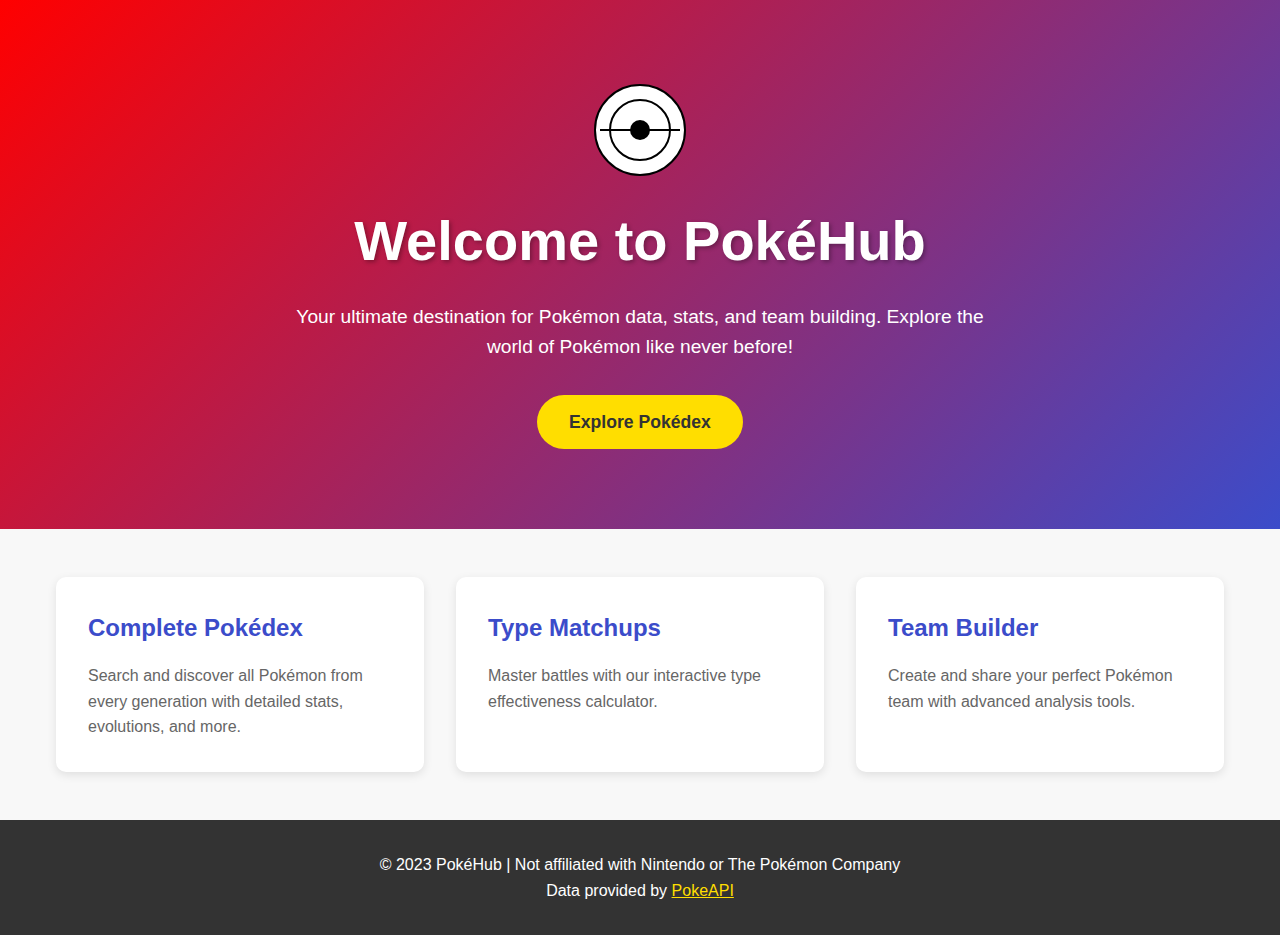
<file: index.html>
<!DOCTYPE html>
<html lang="en">
<head>
    <meta charset="UTF-8">
    <meta name="viewport" content="width=device-width, initial-scale=1.0">
    <title>PokéHub | Ultimate Pokémon Resource</title>
    <style>
        :root {
            --pokemon-red: #FF0000;
            --pokemon-blue: #3B4CCA;
            --pokemon-yellow: #FFDE00;
        }
        * {
            margin: 0;
            padding: 0;
            box-sizing: border-box;
            font-family: 'Arial', sans-serif;
        }
        body {
            background-color: #f8f8f8;
            color: #333;
            line-height: 1.6;
        }
        .hero {
            background: linear-gradient(135deg, var(--pokemon-red), var(--pokemon-blue));
            color: white;
            text-align: center;
            padding: 5rem 1rem;
            position: relative;
            overflow: hidden;
        }
        .hero h1 {
            font-size: 3.5rem;
            margin-bottom: 1rem;
            text-shadow: 2px 2px 4px rgba(0, 0, 0, 0.3);
        }
        .hero p {
            font-size: 1.2rem;
            max-width: 700px;
            margin: 0 auto 2rem;
        }
        .cta-button {
            display: inline-block;
            background-color: var(--pokemon-yellow);
            color: #333;
            padding: 0.8rem 2rem;
            border-radius: 50px;
            text-decoration: none;
            font-weight: bold;
            font-size: 1.1rem;
            transition: transform 0.3s, box-shadow 0.3s;
        }
        .cta-button:hover {
            transform: translateY(-3px);
            box-shadow: 0 5px 15px rgba(0, 0, 0, 0.2);
        }
        .features {
            max-width: 1200px;
            margin: 3rem auto;
            padding: 0 1rem;
            display: grid;
            grid-template-columns: repeat(auto-fit, minmax(300px, 1fr));
            gap: 2rem;
        }
        .feature-card {
            background: white;
            border-radius: 10px;
            padding: 2rem;
            box-shadow: 0 3px 10px rgba(0, 0, 0, 0.1);
            transition: transform 0.3s;
        }
        .feature-card:hover {
            transform: translateY(-5px);
        }
        .feature-card h2 {
            color: var(--pokemon-blue);
            margin-bottom: 1rem;
        }
        .feature-card p {
            color: #666;
        }
        footer {
            text-align: center;
            padding: 2rem;
            background-color: #333;
            color: white;
        }
        .pokeball {
            width: 100px;
            height: 100px;
            margin: 0 auto 1rem;
            animation: float 3s ease-in-out infinite;
        }
        @keyframes float {
            0%, 100% { transform: translateY(0); }
            50% { transform: translateY(-10px); }
        }
    </style>
</head>
<body>
    <div class="hero">
        <div class="pokeball">
            <svg viewBox="0 0 100 100" xmlns="http://www.w3.org/2000/svg">
                <circle cx="50" cy="50" r="45" fill="white" stroke="black" stroke-width="2"/>
                <circle cx="50" cy="50" r="30" fill="white" stroke="black" stroke-width="2"/>
                <path d="M 10 50 H 90" stroke="black" stroke-width="2"/>
                <circle cx="50" cy="50" r="10" fill="black"/>
            </svg>
        </div>
        <h1>Welcome to PokéHub</h1>
        <p>Your ultimate destination for Pokémon data, stats, and team building. Explore the world of Pokémon like never before!</p>
        <a href="poki.html" class="cta-button">Explore Pokédex</a>
    </div>

    <div class="features">
        <div class="feature-card">
            <h2>Complete Pokédex</h2>
            <p>Search and discover all Pokémon from every generation with detailed stats, evolutions, and more.</p>
        </div>
        <div class="feature-card">
            <h2>Type Matchups</h2>
            <p>Master battles with our interactive type effectiveness calculator.</p>
        </div>
        <div class="feature-card">
            <h2>Team Builder</h2>
            <p>Create and share your perfect Pokémon team with advanced analysis tools.</p>
        </div>
    </div>

    <footer>
        <p>© 2023 PokéHub | Not affiliated with Nintendo or The Pokémon Company</p>
        <p>Data provided by <a href="https://pokeapi.co/" style="color: var(--pokemon-yellow);">PokeAPI</a></p>
    </footer>
</body>
</html>
</file>
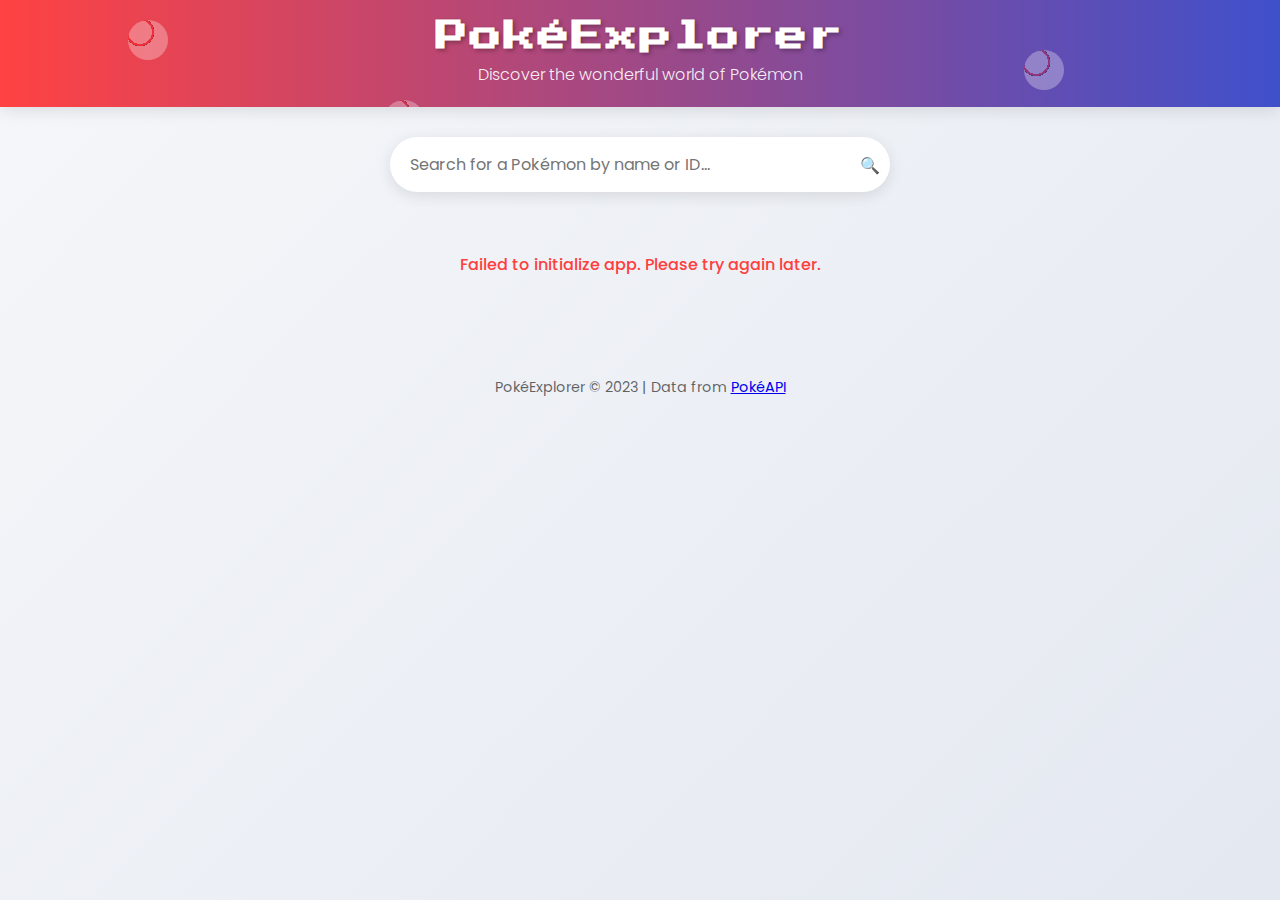
<file: poki.html>
<!DOCTYPE html>
<html lang="en">
<head>
    <meta charset="UTF-8">
    <meta name="viewport" content="width=device-width, initial-scale=1.0">
    <title>PokéExplorer | Discover the World of Pokémon</title>
    <link rel="stylesheet"  href="https://fonts.googleapis.com/css2?family=Poppins:wght@300;400;500;600;700&family=Press+Start+2P&display=swap">
    <link rel="stylesheet" href="styles.css">
</head>
<body>
    <header>
        <div class="container">
            <h1>PokéExplorer</h1>
            <p class="subtitle">Discover the wonderful world of Pokémon</p>
        </div>
        
        <!-- Decorative floating Pokéballs -->
        <div class="pokeball-decoration" style="top: 20px; left: 10%; animation-delay: 0s;"></div>
        <div class="pokeball-decoration" style="top: 50px; left: 80%; animation-delay: 1s;"></div>
        <div class="pokeball-decoration" style="top: 100px; left: 30%; animation-delay: 2s;"></div>
    </header>

    <main class="container">
        <div class="search-container">
            <input type="text" id="pokemon-search" placeholder="Search for a Pokémon by name or ID...">
            <div class="search-icon">🔍</div>
        </div>

        <div id="pokemon-grid">
            <!-- Initial loading state -->
            <div class="loading">
                <div class="spinner"></div>
                <p>Loading Pokémon...</p>
            </div>
        </div>
    </main>

    <footer>
        <p>PokéExplorer &copy; 2023 | Data from <a href="https://pokeapi.co/" target="_blank">PokéAPI</a></p>
    </footer>

    <script src="scripts.js">
       
    </script>
</body>
</html>
</file>
<file: styles.css>
:root {
    --primary: #ff3e3e;
    --secondary: #3b4cca;
    --light: #f8f8f8;
    --dark: #333;
    --shadow: 0 4px 15px rgba(0, 0, 0, 0.1);
    --transition: all 0.3s ease;
}

* {
    margin: 0;
    padding: 0;
    box-sizing: border-box;
}

body {
    font-family: 'Poppins', sans-serif;
    background: linear-gradient(135deg, #f5f7fa 0%, #e4e8f0 100%);
    color: var(--dark);
    min-height: 100vh;
    padding-bottom: 50px;
}

header {
    background: linear-gradient(to right, var(--primary), var(--secondary));
    color: white;
    padding: 20px 0;
    text-align: center;
    box-shadow: var(--shadow);
    position: relative;
    overflow: hidden;
    z-index: 1;
}

header::before {
    content: "";
    position: absolute;
    top: 0;
    left: 0;
    right: 0;
    bottom: 0;
    background: url('data:image/svg+xml;utf8,<svg xmlns="http://www.w3.org/2000/svg" viewBox="0 0 100 100" preserveAspectRatio="none"><path fill="rgba(255,255,255,0.1)" d="M0,0 L100,0 L100,100 L0,100 Z" /></svg>');
    background-size: 30px 30px;
    opacity: 0.2;
    z-index: -1;
}

h1 {
    font-family: 'Press Start 2P', cursive;
    font-size: 2rem;
    margin-bottom: 10px;
    text-shadow: 2px 2px 4px rgba(0, 0, 0, 0.3);
    letter-spacing: 2px;
}

.subtitle {
    font-weight: 300;
    opacity: 0.9;
}

.container {
    max-width: 1200px;
    margin: 0 auto;
    padding: 0 20px;
}

.search-container {
    display: flex;
    justify-content: center;
    margin: 30px 0;
    position: relative;
}

#pokemon-search {
    width: 100%;
    max-width: 500px;
    padding: 15px 20px;
    border: none;
    border-radius: 50px;
    font-size: 1rem;
    box-shadow: var(--shadow);
    transition: var(--transition);
    padding-right: 50px;
    font-family: inherit;
}

#pokemon-search:focus {
    outline: none;
    box-shadow: 0 4px 20px rgba(0, 0, 0, 0.15);
    transform: translateY(-2px);
}

.search-icon {
    position: absolute;
    right: 340px;
    top: 50%;
    transform: translateY(-50%);
    color: var(--primary);
    pointer-events: none;
}

#pokemon-grid {
    display: grid;
    grid-template-columns: repeat(auto-fill, minmax(280px, 1fr));
    gap: 25px;
    margin-top: 30px;
}

.pokemon-card {
    background: white;
    border-radius: 15px;
    overflow: hidden;
    box-shadow: var(--shadow);
    transition: var(--transition);
    cursor: pointer;
    position: relative;
    transform: translateY(0);
    opacity: 0;
    animation: fadeInUp 0.5s ease forwards;
}

@keyframes fadeInUp {
    from {
        opacity: 0;
        transform: translateY(20px);
    }
    to {
        opacity: 1;
        transform: translateY(0);
    }
}

.pokemon-card:hover {
    transform: translateY(-5px);
    box-shadow: 0 10px 25px rgba(0, 0, 0, 0.15);
}

.pokemon-image {
    width: 100%;
    height: 200px;
    object-fit: contain;
    background: linear-gradient(135deg, #f5f7fa 0%, #e4e8f0 100%);
    padding: 20px;
    transition: var(--transition);
}

.pokemon-card:hover .pokemon-image {
    transform: scale(1.05);
}

.pokemon-info {
    padding: 20px;
    position: relative;
}

.pokemon-info h2 {
    margin-bottom: 5px;
    color: var(--secondary);
    font-weight: 600;
}

.pokemon-id {
    position: absolute;
    top: -15px;
    right: 20px;
    background: var(--primary);
    color: white;
    width: 40px;
    height: 40px;
    border-radius: 50%;
    display: flex;
    align-items: center;
    justify-content: center;
    font-weight: bold;
    box-shadow: 0 3px 10px rgba(0, 0, 0, 0.2);
}

.pokemon-types {
    display: flex;
    gap: 8px;
    margin: 10px 0;
    flex-wrap: wrap;
}

.type-badge {
    padding: 5px 12px;
    border-radius: 20px;
    font-size: 0.8rem;
    font-weight: 500;
    color: white;
    text-shadow: 0 1px 2px rgba(0, 0, 0, 0.2);
}

/* Type colors */
.normal { background: #A8A878; }
.fire { background: #F08030; }
.water { background: #6890F0; }
.electric { background: #F8D030; }
.grass { background: #78C850; }
.ice { background: #98D8D8; }
.fighting { background: #C03028; }
.poison { background: #A040A0; }
.ground { background: #E0C068; }
.flying { background: #A890F0; }
.psychic { background: #F85888; }
.bug { background: #A8B820; }
.rock { background: #B8A038; }
.ghost { background: #705898; }
.dragon { background: #7038F8; }
.dark { background: #705848; }
.steel { background: #B8B8D0; }
.fairy { background: #EE99AC; }

.pokemon-stats {
    display: grid;
    grid-template-columns: repeat(3, 1fr);
    gap: 10px;
    margin: 15px 0;
}

.stat {
    background: rgba(0, 0, 0, 0.03);
    border-radius: 8px;
    padding: 8px;
    text-align: center;
}

.stat-value {
    font-weight: 700;
    font-size: 1.2rem;
    color: var(--primary);
}

.stat-label {
    font-size: 0.7rem;
    text-transform: uppercase;
    letter-spacing: 1px;
    opacity: 0.7;
}

.pokemon-weaknesses {
    margin-top: 15px;
    padding-top: 15px;
    border-top: 1px dashed rgba(0, 0, 0, 0.1);
}

.pokemon-weaknesses h4 {
    margin-bottom: 8px;
    font-size: 0.9rem;
    color: var(--secondary);
}

.suggestions-container {
    position: absolute;
    width: 100%;
    max-height: 200px;
    overflow-y: auto;
    background: white;
    border: 1px solid #ddd;
    border-top: none;
    border-radius: 0 0 5px 5px;
    box-shadow: 0 2px 4px rgba(0,0,0,0.1);
    z-index: 100;
    display: none;
}

.suggestion {
    padding: 8px 12px;
    cursor: pointer;
    transition: background-color 0.2s;
}

.suggestion:hover {
    background-color: #f5f5f5;
}

.search-container {
    position: relative;
}

.loading {
    display: flex;
    flex-direction: column;
    align-items: center;
    justify-content: center;
    grid-column: 1 / -1;
    padding: 50px;
    text-align: center;
}

.loading p {
    margin-top: 15px;
    font-weight: 500;
    color: var(--secondary);
}

.spinner {
    width: 50px;
    height: 50px;
    border: 5px solid rgba(59, 76, 202, 0.2);
    border-radius: 50%;
    border-top-color: var(--secondary);
    animation: spin 1s ease-in-out infinite;
}

@keyframes spin {
    to { transform: rotate(360deg); }
}

.error-message {
    grid-column: 1 / -1;
    text-align: center;
    padding: 30px;
    color: var(--primary);
    font-weight: 500;
}

/* Modal styles */
.modal {
    position: fixed;
    top: 0;
    left: 0;
    right: 0;
    bottom: 0;
    background: rgba(0, 0, 0, 0.7);
    display: flex;
    align-items: center;
    justify-content: center;
    z-index: 1000;
    opacity: 0;
    pointer-events: none;
    transition: opacity 0.3s ease;
}

.modal.active {
    opacity: 1;
    pointer-events: all;
}

.modal-content {
    background: white;
    border-radius: 15px;
    width: 90%;
    max-width: 600px;
    max-height: 90vh;
    overflow-y: auto;
    position: relative;
    transform: translateY(20px);
    transition: transform 0.3s ease;
    box-shadow: 0 10px 30px rgba(0, 0, 0, 0.3);
}

.modal.active .modal-content {
    transform: translateY(0);
}

.close-modal {
    position: absolute;
    top: 15px;
    right: 15px;
    background: var(--primary);
    color: white;
    border: none;
    width: 30px;
    height: 30px;
    border-radius: 50%;
    font-size: 1rem;
    cursor: pointer;
    display: flex;
    align-items: center;
    justify-content: center;
    transition: var(--transition);
    z-index: 10;
}

.close-modal:hover {
    transform: rotate(90deg);
    background: #ff1e1e;
}

.modal-body {
    padding: 40px;
}

.modal-body img {
    width: 200px;
    height: 200px;
    display: block;
    margin: 0 auto 20px;
    background: linear-gradient(135deg, #f5f7fa 0%, #e4e8f0 100%);
    border-radius: 10px;
    padding: 20px;
}

.modal-body h2 {
    text-align: center;
    color: var(--secondary);
    margin-bottom: 5px;
}

.modal-body .pokemon-id {
    position: static;
    display: inline-block;
    margin-bottom: 15px;
}

.modal-body .pokemon-types {
    justify-content: center;
    margin: 15px 0;
}

.modal-body h3 {
    margin: 20px 0 10px;
    color: var(--primary);
    border-bottom: 2px solid var(--primary);
    padding-bottom: 5px;
}

.modal-body .stats-grid {
    display: grid;
    grid-template-columns: repeat(2, 1fr);
    gap: 10px;
}

.modal-body .stat-bar {
    height: 8px;
    background: #eee;
    border-radius: 4px;
    margin-top: 5px;
    overflow: hidden;
}

.modal-body .stat-fill {
    height: 100%;
    background: var(--primary);
    border-radius: 4px;
    width: 0;
    transition: width 0.5s ease 0.3s;
}

/* Responsive adjustments */
@media (max-width: 768px) {
    h1 {
        font-size: 1.5rem;
    }
    
    #pokemon-grid {
        grid-template-columns: repeat(auto-fill, minmax(250px, 1fr));
    }
    
    .modal-body {
        padding: 30px 20px;
    }
}

@media (max-width: 480px) {
    h1 {
        font-size: 1.2rem;
    }
    
    .subtitle {
        font-size: 0.9rem;
    }
    
    #pokemon-search {
        padding: 12px 15px;
        padding-right: 40px;
    }
    
    .search-icon {
        right: 15px;
    }
    
    .modal-body img {
        width: 150px;
        height: 150px;
    }
}

/* Floating Pokéballs decoration */
.pokeball-decoration {
    position: absolute;
    width: 40px;
    height: 40px;
    background: radial-gradient(circle at 30% 30%, white 0%, white 30%, red 30%, red 35%, black 35%, black 36%, white 36%, white 100%);
    border-radius: 50%;
    opacity: 0.3;
    animation: float 6s ease-in-out infinite;
    z-index: -1;
}

@keyframes float {
    0%, 100% { transform: translateY(0) rotate(0deg); }
    50% { transform: translateY(-20px) rotate(10deg); }
}

/* Footer */
footer {
    text-align: center;
    margin-top: 50px;
    padding: 20px;
    color: rgba(0, 0, 0, 0.6);
    font-size: 0.9rem;
}

/* Shake animation for error state */
@keyframes shake {
    0%, 100% { transform: translateX(0); }
    20%, 60% { transform: translateX(-5px); }
    40%, 80% { transform: translateX(5px); }
}

.shake {
    animation: shake 0.5s ease;
}
</file>
